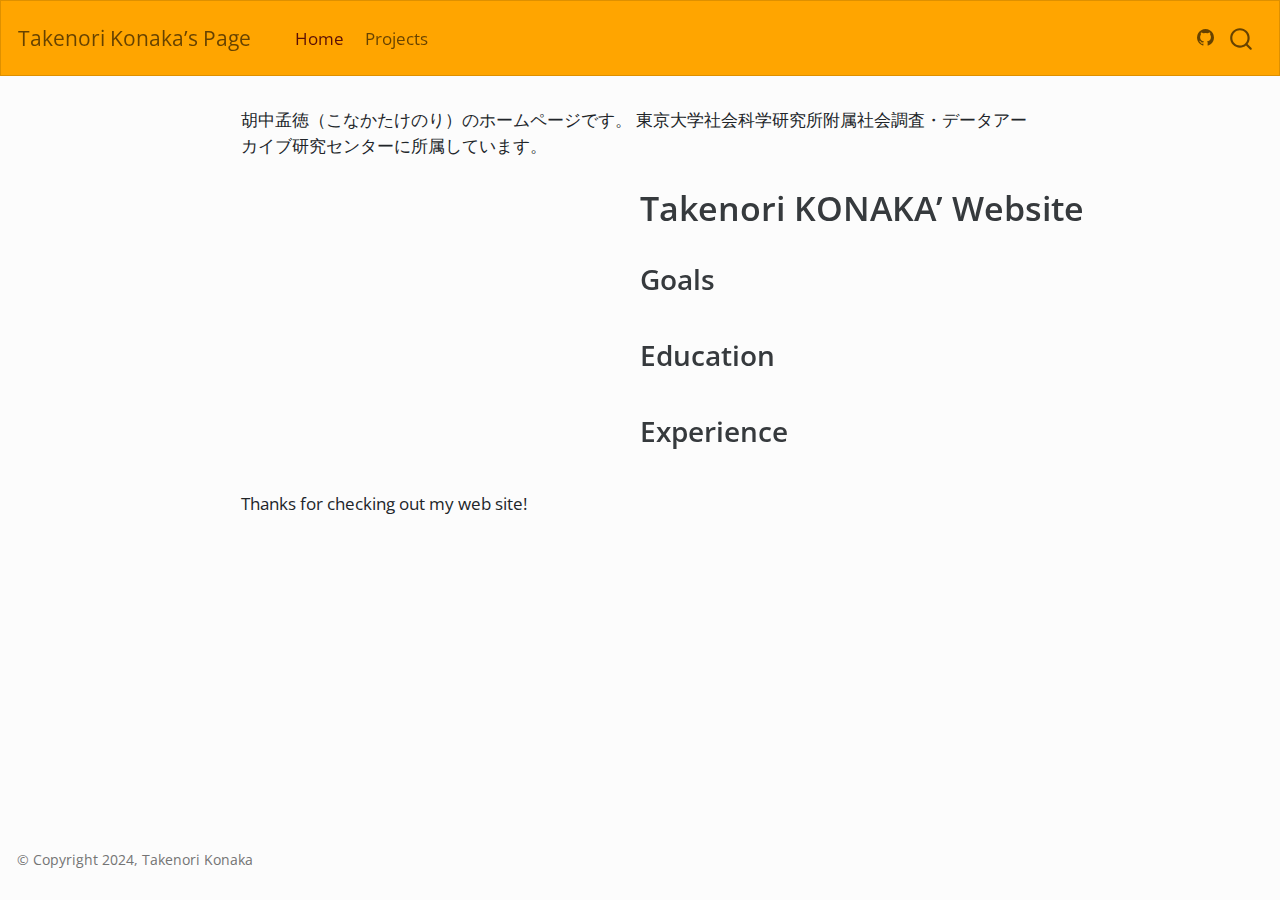
<file: docs/index.html>
<!DOCTYPE html>
<html xmlns="http://www.w3.org/1999/xhtml" lang="en" xml:lang="en"><head>

<meta charset="utf-8">
<meta name="generator" content="quarto-1.3.361">

<meta name="viewport" content="width=device-width, initial-scale=1.0, user-scalable=yes">


<title>Takenori Konaka’s Page - Takenori KONAKA’ Website</title>
<style>
code{white-space: pre-wrap;}
span.smallcaps{font-variant: small-caps;}
div.columns{display: flex; gap: min(4vw, 1.5em);}
div.column{flex: auto; overflow-x: auto;}
div.hanging-indent{margin-left: 1.5em; text-indent: -1.5em;}
ul.task-list{list-style: none;}
ul.task-list li input[type="checkbox"] {
  width: 0.8em;
  margin: 0 0.8em 0.2em -1em; /* quarto-specific, see https://github.com/quarto-dev/quarto-cli/issues/4556 */ 
  vertical-align: middle;
}
</style>


<script src="site_libs/quarto-nav/quarto-nav.js"></script>
<script src="site_libs/quarto-nav/headroom.min.js"></script>
<script src="site_libs/clipboard/clipboard.min.js"></script>
<script src="site_libs/quarto-search/autocomplete.umd.js"></script>
<script src="site_libs/quarto-search/fuse.min.js"></script>
<script src="site_libs/quarto-search/quarto-search.js"></script>
<meta name="quarto:offset" content="./">
<script src="site_libs/quarto-html/quarto.js"></script>
<script src="site_libs/quarto-html/popper.min.js"></script>
<script src="site_libs/quarto-html/tippy.umd.min.js"></script>
<link href="site_libs/quarto-html/tippy.css" rel="stylesheet">
<link href="site_libs/quarto-html/quarto-syntax-highlighting.css" rel="stylesheet" id="quarto-text-highlighting-styles">
<script src="site_libs/bootstrap/bootstrap.min.js"></script>
<link href="site_libs/bootstrap/bootstrap-icons.css" rel="stylesheet">
<link href="site_libs/bootstrap/bootstrap.min.css" rel="stylesheet" id="quarto-bootstrap" data-mode="light">
<script id="quarto-search-options" type="application/json">{
  "location": "navbar",
  "copy-button": false,
  "collapse-after": 3,
  "panel-placement": "end",
  "type": "overlay",
  "limit": 20,
  "language": {
    "search-no-results-text": "No results",
    "search-matching-documents-text": "matching documents",
    "search-copy-link-title": "Copy link to search",
    "search-hide-matches-text": "Hide additional matches",
    "search-more-match-text": "more match in this document",
    "search-more-matches-text": "more matches in this document",
    "search-clear-button-title": "Clear",
    "search-detached-cancel-button-title": "Cancel",
    "search-submit-button-title": "Submit",
    "search-label": "Search"
  }
}</script>


</head>

<body class="nav-fixed fullcontent">

<div id="quarto-search-results"></div>
  <header id="quarto-header" class="headroom fixed-top">
    <nav class="navbar navbar-expand-lg navbar-dark ">
      <div class="navbar-container container-fluid">
      <div class="navbar-brand-container">
    <a class="navbar-brand" href="./index.html">
    <span class="navbar-title">Takenori Konaka’s Page</span>
    </a>
  </div>
            <div id="quarto-search" class="" title="Search"></div>
          <button class="navbar-toggler" type="button" data-bs-toggle="collapse" data-bs-target="#navbarCollapse" aria-controls="navbarCollapse" aria-expanded="false" aria-label="Toggle navigation" onclick="if (window.quartoToggleHeadroom) { window.quartoToggleHeadroom(); }">
  <span class="navbar-toggler-icon"></span>
</button>
          <div class="collapse navbar-collapse" id="navbarCollapse">
            <ul class="navbar-nav navbar-nav-scroll me-auto">
  <li class="nav-item">
    <a class="nav-link active" href="./index.html" rel="" target="" aria-current="page">
 <span class="menu-text">Home</span></a>
  </li>  
  <li class="nav-item">
    <a class="nav-link" href="./projects.html" rel="" target="">
 <span class="menu-text">Projects</span></a>
  </li>  
</ul>
            <div class="quarto-navbar-tools ms-auto">
    <a href="https://github.com/TakenoriKonaka" title="" class="quarto-navigation-tool px-1" aria-label=""><i class="bi bi-github"></i></a>
</div>
          </div> <!-- /navcollapse -->
      </div> <!-- /container-fluid -->
    </nav>
</header>
<!-- content -->
<div id="quarto-content" class="quarto-container page-columns page-rows-contents page-layout-article page-navbar">
<!-- sidebar -->
<!-- margin-sidebar -->
    
<!-- main -->
<main class="content page-columns page-full" id="quarto-document-content">



<p>胡中孟徳（こなかたけのり）のホームページです。 東京大学社会科学研究所附属社会調査・データアーカイブ研究センターに所属しています。</p>
<div class="quarto-about-broadside column-page">
  <div class="about-main">
    <div class="about-entity" style="background-image: url('')"></div>
    <div class="about-contents"><header id="title-block-header" class="quarto-title-block default">
<div class="quarto-title">
<h1 class="title">Takenori KONAKA’ Website</h1>
</div>
<div class="quarto-title-meta">
  </div>
</header><div id="me">
<section id="goals" class="level2">
<h2 data-anchor-id="goals">Goals</h2>
</section>
<section id="education" class="level2">
<h2 data-anchor-id="education">Education</h2>
</section>
<section id="experience" class="level2">
<h2 data-anchor-id="experience">Experience</h2>
</section>
</div></div>
  </div>
</div>

<p>Thanks for checking out my web site!</p>




</main> <!-- /main -->
<script id="quarto-html-after-body" type="application/javascript">
window.document.addEventListener("DOMContentLoaded", function (event) {
  const toggleBodyColorMode = (bsSheetEl) => {
    const mode = bsSheetEl.getAttribute("data-mode");
    const bodyEl = window.document.querySelector("body");
    if (mode === "dark") {
      bodyEl.classList.add("quarto-dark");
      bodyEl.classList.remove("quarto-light");
    } else {
      bodyEl.classList.add("quarto-light");
      bodyEl.classList.remove("quarto-dark");
    }
  }
  const toggleBodyColorPrimary = () => {
    const bsSheetEl = window.document.querySelector("link#quarto-bootstrap");
    if (bsSheetEl) {
      toggleBodyColorMode(bsSheetEl);
    }
  }
  toggleBodyColorPrimary();  
  const isCodeAnnotation = (el) => {
    for (const clz of el.classList) {
      if (clz.startsWith('code-annotation-')) {                     
        return true;
      }
    }
    return false;
  }
  const clipboard = new window.ClipboardJS('.code-copy-button', {
    text: function(trigger) {
      const codeEl = trigger.previousElementSibling.cloneNode(true);
      for (const childEl of codeEl.children) {
        if (isCodeAnnotation(childEl)) {
          childEl.remove();
        }
      }
      return codeEl.innerText;
    }
  });
  clipboard.on('success', function(e) {
    // button target
    const button = e.trigger;
    // don't keep focus
    button.blur();
    // flash "checked"
    button.classList.add('code-copy-button-checked');
    var currentTitle = button.getAttribute("title");
    button.setAttribute("title", "Copied!");
    let tooltip;
    if (window.bootstrap) {
      button.setAttribute("data-bs-toggle", "tooltip");
      button.setAttribute("data-bs-placement", "left");
      button.setAttribute("data-bs-title", "Copied!");
      tooltip = new bootstrap.Tooltip(button, 
        { trigger: "manual", 
          customClass: "code-copy-button-tooltip",
          offset: [0, -8]});
      tooltip.show();    
    }
    setTimeout(function() {
      if (tooltip) {
        tooltip.hide();
        button.removeAttribute("data-bs-title");
        button.removeAttribute("data-bs-toggle");
        button.removeAttribute("data-bs-placement");
      }
      button.setAttribute("title", currentTitle);
      button.classList.remove('code-copy-button-checked');
    }, 1000);
    // clear code selection
    e.clearSelection();
  });
  function tippyHover(el, contentFn) {
    const config = {
      allowHTML: true,
      content: contentFn,
      maxWidth: 500,
      delay: 100,
      arrow: false,
      appendTo: function(el) {
          return el.parentElement;
      },
      interactive: true,
      interactiveBorder: 10,
      theme: 'quarto',
      placement: 'bottom-start'
    };
    window.tippy(el, config); 
  }
  const noterefs = window.document.querySelectorAll('a[role="doc-noteref"]');
  for (var i=0; i<noterefs.length; i++) {
    const ref = noterefs[i];
    tippyHover(ref, function() {
      // use id or data attribute instead here
      let href = ref.getAttribute('data-footnote-href') || ref.getAttribute('href');
      try { href = new URL(href).hash; } catch {}
      const id = href.replace(/^#\/?/, "");
      const note = window.document.getElementById(id);
      return note.innerHTML;
    });
  }
      let selectedAnnoteEl;
      const selectorForAnnotation = ( cell, annotation) => {
        let cellAttr = 'data-code-cell="' + cell + '"';
        let lineAttr = 'data-code-annotation="' +  annotation + '"';
        const selector = 'span[' + cellAttr + '][' + lineAttr + ']';
        return selector;
      }
      const selectCodeLines = (annoteEl) => {
        const doc = window.document;
        const targetCell = annoteEl.getAttribute("data-target-cell");
        const targetAnnotation = annoteEl.getAttribute("data-target-annotation");
        const annoteSpan = window.document.querySelector(selectorForAnnotation(targetCell, targetAnnotation));
        const lines = annoteSpan.getAttribute("data-code-lines").split(",");
        const lineIds = lines.map((line) => {
          return targetCell + "-" + line;
        })
        let top = null;
        let height = null;
        let parent = null;
        if (lineIds.length > 0) {
            //compute the position of the single el (top and bottom and make a div)
            const el = window.document.getElementById(lineIds[0]);
            top = el.offsetTop;
            height = el.offsetHeight;
            parent = el.parentElement.parentElement;
          if (lineIds.length > 1) {
            const lastEl = window.document.getElementById(lineIds[lineIds.length - 1]);
            const bottom = lastEl.offsetTop + lastEl.offsetHeight;
            height = bottom - top;
          }
          if (top !== null && height !== null && parent !== null) {
            // cook up a div (if necessary) and position it 
            let div = window.document.getElementById("code-annotation-line-highlight");
            if (div === null) {
              div = window.document.createElement("div");
              div.setAttribute("id", "code-annotation-line-highlight");
              div.style.position = 'absolute';
              parent.appendChild(div);
            }
            div.style.top = top - 2 + "px";
            div.style.height = height + 4 + "px";
            let gutterDiv = window.document.getElementById("code-annotation-line-highlight-gutter");
            if (gutterDiv === null) {
              gutterDiv = window.document.createElement("div");
              gutterDiv.setAttribute("id", "code-annotation-line-highlight-gutter");
              gutterDiv.style.position = 'absolute';
              const codeCell = window.document.getElementById(targetCell);
              const gutter = codeCell.querySelector('.code-annotation-gutter');
              gutter.appendChild(gutterDiv);
            }
            gutterDiv.style.top = top - 2 + "px";
            gutterDiv.style.height = height + 4 + "px";
          }
          selectedAnnoteEl = annoteEl;
        }
      };
      const unselectCodeLines = () => {
        const elementsIds = ["code-annotation-line-highlight", "code-annotation-line-highlight-gutter"];
        elementsIds.forEach((elId) => {
          const div = window.document.getElementById(elId);
          if (div) {
            div.remove();
          }
        });
        selectedAnnoteEl = undefined;
      };
      // Attach click handler to the DT
      const annoteDls = window.document.querySelectorAll('dt[data-target-cell]');
      for (const annoteDlNode of annoteDls) {
        annoteDlNode.addEventListener('click', (event) => {
          const clickedEl = event.target;
          if (clickedEl !== selectedAnnoteEl) {
            unselectCodeLines();
            const activeEl = window.document.querySelector('dt[data-target-cell].code-annotation-active');
            if (activeEl) {
              activeEl.classList.remove('code-annotation-active');
            }
            selectCodeLines(clickedEl);
            clickedEl.classList.add('code-annotation-active');
          } else {
            // Unselect the line
            unselectCodeLines();
            clickedEl.classList.remove('code-annotation-active');
          }
        });
      }
  const findCites = (el) => {
    const parentEl = el.parentElement;
    if (parentEl) {
      const cites = parentEl.dataset.cites;
      if (cites) {
        return {
          el,
          cites: cites.split(' ')
        };
      } else {
        return findCites(el.parentElement)
      }
    } else {
      return undefined;
    }
  };
  var bibliorefs = window.document.querySelectorAll('a[role="doc-biblioref"]');
  for (var i=0; i<bibliorefs.length; i++) {
    const ref = bibliorefs[i];
    const citeInfo = findCites(ref);
    if (citeInfo) {
      tippyHover(citeInfo.el, function() {
        var popup = window.document.createElement('div');
        citeInfo.cites.forEach(function(cite) {
          var citeDiv = window.document.createElement('div');
          citeDiv.classList.add('hanging-indent');
          citeDiv.classList.add('csl-entry');
          var biblioDiv = window.document.getElementById('ref-' + cite);
          if (biblioDiv) {
            citeDiv.innerHTML = biblioDiv.innerHTML;
          }
          popup.appendChild(citeDiv);
        });
        return popup.innerHTML;
      });
    }
  }
});
</script>
</div> <!-- /content -->
<footer class="footer">
  <div class="nav-footer">
    <div class="nav-footer-left">© Copyright 2024, Takenori Konaka</div>   
    <div class="nav-footer-center">
      &nbsp;
    </div>
    <div class="nav-footer-right">
      &nbsp;
    </div>
  </div>
</footer>



</body></html>
</file>
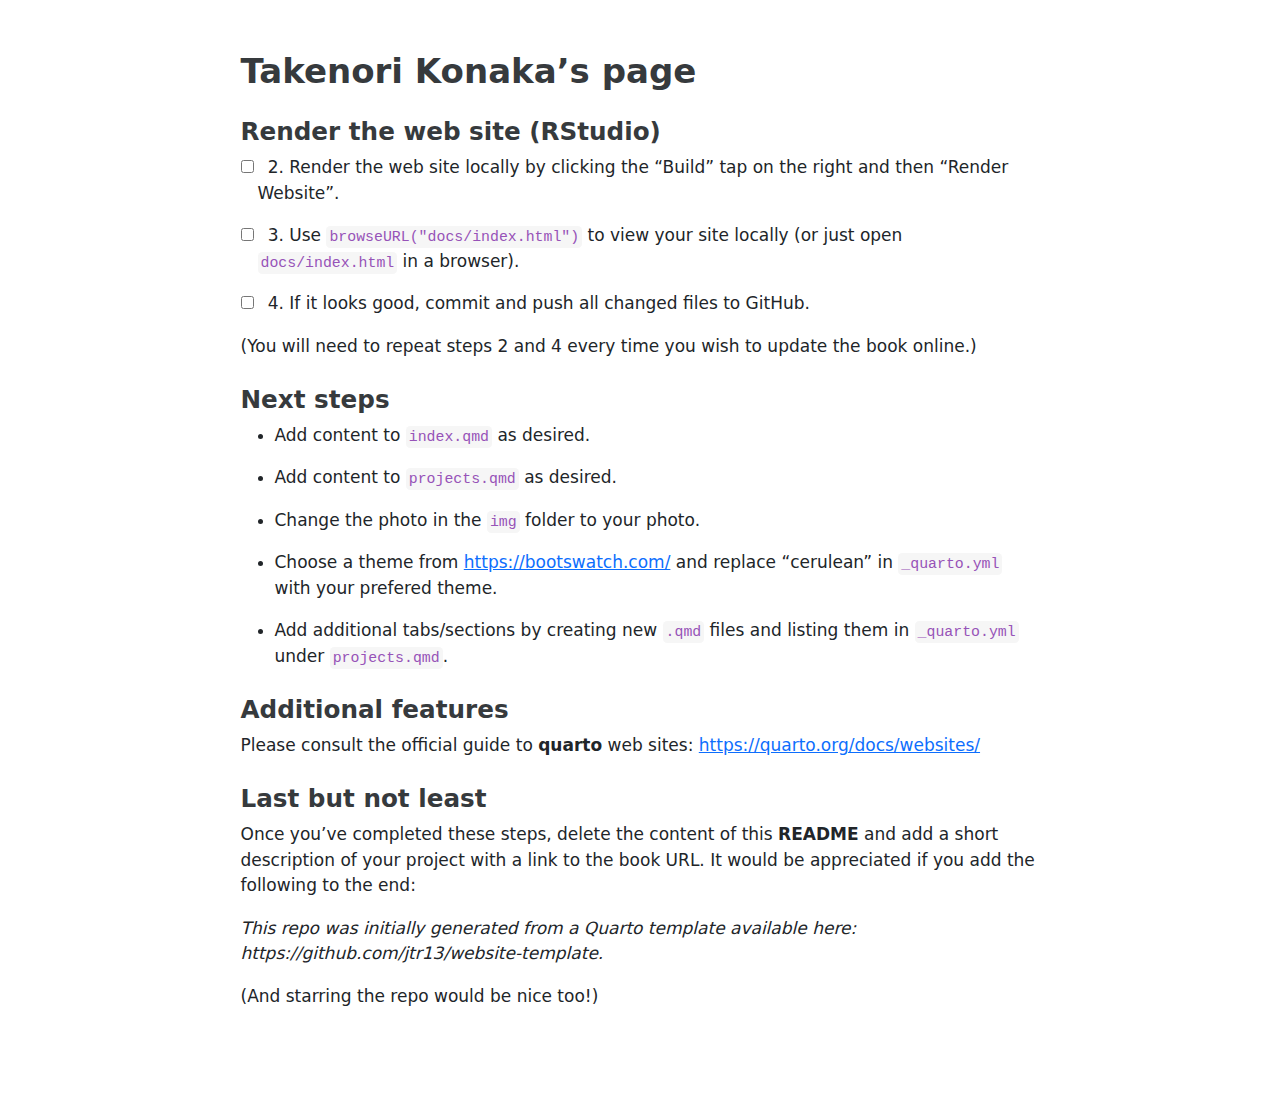
<file: README.html>
<!DOCTYPE html>
<html xmlns="http://www.w3.org/1999/xhtml" lang="en" xml:lang="en"><head>

<meta charset="utf-8">
<meta name="generator" content="quarto-1.3.361">

<meta name="viewport" content="width=device-width, initial-scale=1.0, user-scalable=yes">


<title>readme</title>
<style>
code{white-space: pre-wrap;}
span.smallcaps{font-variant: small-caps;}
div.columns{display: flex; gap: min(4vw, 1.5em);}
div.column{flex: auto; overflow-x: auto;}
div.hanging-indent{margin-left: 1.5em; text-indent: -1.5em;}
ul.task-list{list-style: none;}
ul.task-list li input[type="checkbox"] {
  width: 0.8em;
  margin: 0 0.8em 0.2em -1em; /* quarto-specific, see https://github.com/quarto-dev/quarto-cli/issues/4556 */ 
  vertical-align: middle;
}
</style>


<script src="README_files/libs/clipboard/clipboard.min.js"></script>
<script src="README_files/libs/quarto-html/quarto.js"></script>
<script src="README_files/libs/quarto-html/popper.min.js"></script>
<script src="README_files/libs/quarto-html/tippy.umd.min.js"></script>
<script src="README_files/libs/quarto-html/anchor.min.js"></script>
<link href="README_files/libs/quarto-html/tippy.css" rel="stylesheet">
<link href="README_files/libs/quarto-html/quarto-syntax-highlighting.css" rel="stylesheet" id="quarto-text-highlighting-styles">
<script src="README_files/libs/bootstrap/bootstrap.min.js"></script>
<link href="README_files/libs/bootstrap/bootstrap-icons.css" rel="stylesheet">
<link href="README_files/libs/bootstrap/bootstrap.min.css" rel="stylesheet" id="quarto-bootstrap" data-mode="light">


</head>

<body class="fullcontent">

<div id="quarto-content" class="page-columns page-rows-contents page-layout-article">

<main class="content" id="quarto-document-content">



<section id="takenori-konakas-page" class="level1">
<h1>Takenori Konaka’s page</h1>
<section id="render-the-web-site-rstudio" class="level3">
<h3 class="anchored" data-anchor-id="render-the-web-site-rstudio">Render the web site (RStudio)</h3>
<ul class="task-list">
<li><p><input type="checkbox">2. Render the web site locally by clicking the “Build” tap on the right and then “Render Website”.</p></li>
<li><p><input type="checkbox">3. Use <code>browseURL("docs/index.html")</code> to view your site locally (or just open <code>docs/index.html</code> in a browser).</p></li>
<li><p><input type="checkbox">4. If it looks good, commit and push all changed files to GitHub.</p></li>
</ul>
<p>(You will need to repeat steps 2 and 4 every time you wish to update the book online.)</p>
</section>
<section id="next-steps" class="level3">
<h3 class="anchored" data-anchor-id="next-steps">Next steps</h3>
<ul>
<li><p>Add content to <code>index.qmd</code> as desired.</p></li>
<li><p>Add content to <code>projects.qmd</code> as desired.</p></li>
<li><p>Change the photo in the <code>img</code> folder to your photo.</p></li>
<li><p>Choose a theme from <a href="https://bootswatch.com/">https://bootswatch.com/</a> and replace “cerulean” in <code>_quarto.yml</code> with your prefered theme.</p></li>
<li><p>Add additional tabs/sections by creating new <code>.qmd</code> files and listing them in <code>_quarto.yml</code> under <code>projects.qmd</code>.</p></li>
</ul>
</section>
<section id="additional-features" class="level3">
<h3 class="anchored" data-anchor-id="additional-features">Additional features</h3>
<p>Please consult the official guide to <strong>quarto</strong> web sites: <a href="https://quarto.org/docs/websites/">https://quarto.org/docs/websites/</a></p>
</section>
<section id="last-but-not-least" class="level3">
<h3 class="anchored" data-anchor-id="last-but-not-least">Last but not least</h3>
<p>Once you’ve completed these steps, delete the content of this <strong>README</strong> and add a short description of your project with a link to the book URL. It would be appreciated if you add the following to the end:</p>
<p><em>This repo was initially generated from a Quarto template available here: https://github.com/jtr13/website-template.</em></p>
<p>(And starring the repo would be nice too!)</p>
</section>
</section>

</main>
<!-- /main column -->
<script id="quarto-html-after-body" type="application/javascript">
window.document.addEventListener("DOMContentLoaded", function (event) {
  const toggleBodyColorMode = (bsSheetEl) => {
    const mode = bsSheetEl.getAttribute("data-mode");
    const bodyEl = window.document.querySelector("body");
    if (mode === "dark") {
      bodyEl.classList.add("quarto-dark");
      bodyEl.classList.remove("quarto-light");
    } else {
      bodyEl.classList.add("quarto-light");
      bodyEl.classList.remove("quarto-dark");
    }
  }
  const toggleBodyColorPrimary = () => {
    const bsSheetEl = window.document.querySelector("link#quarto-bootstrap");
    if (bsSheetEl) {
      toggleBodyColorMode(bsSheetEl);
    }
  }
  toggleBodyColorPrimary();  
  const icon = "";
  const anchorJS = new window.AnchorJS();
  anchorJS.options = {
    placement: 'right',
    icon: icon
  };
  anchorJS.add('.anchored');
  const isCodeAnnotation = (el) => {
    for (const clz of el.classList) {
      if (clz.startsWith('code-annotation-')) {                     
        return true;
      }
    }
    return false;
  }
  const clipboard = new window.ClipboardJS('.code-copy-button', {
    text: function(trigger) {
      const codeEl = trigger.previousElementSibling.cloneNode(true);
      for (const childEl of codeEl.children) {
        if (isCodeAnnotation(childEl)) {
          childEl.remove();
        }
      }
      return codeEl.innerText;
    }
  });
  clipboard.on('success', function(e) {
    // button target
    const button = e.trigger;
    // don't keep focus
    button.blur();
    // flash "checked"
    button.classList.add('code-copy-button-checked');
    var currentTitle = button.getAttribute("title");
    button.setAttribute("title", "Copied!");
    let tooltip;
    if (window.bootstrap) {
      button.setAttribute("data-bs-toggle", "tooltip");
      button.setAttribute("data-bs-placement", "left");
      button.setAttribute("data-bs-title", "Copied!");
      tooltip = new bootstrap.Tooltip(button, 
        { trigger: "manual", 
          customClass: "code-copy-button-tooltip",
          offset: [0, -8]});
      tooltip.show();    
    }
    setTimeout(function() {
      if (tooltip) {
        tooltip.hide();
        button.removeAttribute("data-bs-title");
        button.removeAttribute("data-bs-toggle");
        button.removeAttribute("data-bs-placement");
      }
      button.setAttribute("title", currentTitle);
      button.classList.remove('code-copy-button-checked');
    }, 1000);
    // clear code selection
    e.clearSelection();
  });
  function tippyHover(el, contentFn) {
    const config = {
      allowHTML: true,
      content: contentFn,
      maxWidth: 500,
      delay: 100,
      arrow: false,
      appendTo: function(el) {
          return el.parentElement;
      },
      interactive: true,
      interactiveBorder: 10,
      theme: 'quarto',
      placement: 'bottom-start'
    };
    window.tippy(el, config); 
  }
  const noterefs = window.document.querySelectorAll('a[role="doc-noteref"]');
  for (var i=0; i<noterefs.length; i++) {
    const ref = noterefs[i];
    tippyHover(ref, function() {
      // use id or data attribute instead here
      let href = ref.getAttribute('data-footnote-href') || ref.getAttribute('href');
      try { href = new URL(href).hash; } catch {}
      const id = href.replace(/^#\/?/, "");
      const note = window.document.getElementById(id);
      return note.innerHTML;
    });
  }
      let selectedAnnoteEl;
      const selectorForAnnotation = ( cell, annotation) => {
        let cellAttr = 'data-code-cell="' + cell + '"';
        let lineAttr = 'data-code-annotation="' +  annotation + '"';
        const selector = 'span[' + cellAttr + '][' + lineAttr + ']';
        return selector;
      }
      const selectCodeLines = (annoteEl) => {
        const doc = window.document;
        const targetCell = annoteEl.getAttribute("data-target-cell");
        const targetAnnotation = annoteEl.getAttribute("data-target-annotation");
        const annoteSpan = window.document.querySelector(selectorForAnnotation(targetCell, targetAnnotation));
        const lines = annoteSpan.getAttribute("data-code-lines").split(",");
        const lineIds = lines.map((line) => {
          return targetCell + "-" + line;
        })
        let top = null;
        let height = null;
        let parent = null;
        if (lineIds.length > 0) {
            //compute the position of the single el (top and bottom and make a div)
            const el = window.document.getElementById(lineIds[0]);
            top = el.offsetTop;
            height = el.offsetHeight;
            parent = el.parentElement.parentElement;
          if (lineIds.length > 1) {
            const lastEl = window.document.getElementById(lineIds[lineIds.length - 1]);
            const bottom = lastEl.offsetTop + lastEl.offsetHeight;
            height = bottom - top;
          }
          if (top !== null && height !== null && parent !== null) {
            // cook up a div (if necessary) and position it 
            let div = window.document.getElementById("code-annotation-line-highlight");
            if (div === null) {
              div = window.document.createElement("div");
              div.setAttribute("id", "code-annotation-line-highlight");
              div.style.position = 'absolute';
              parent.appendChild(div);
            }
            div.style.top = top - 2 + "px";
            div.style.height = height + 4 + "px";
            let gutterDiv = window.document.getElementById("code-annotation-line-highlight-gutter");
            if (gutterDiv === null) {
              gutterDiv = window.document.createElement("div");
              gutterDiv.setAttribute("id", "code-annotation-line-highlight-gutter");
              gutterDiv.style.position = 'absolute';
              const codeCell = window.document.getElementById(targetCell);
              const gutter = codeCell.querySelector('.code-annotation-gutter');
              gutter.appendChild(gutterDiv);
            }
            gutterDiv.style.top = top - 2 + "px";
            gutterDiv.style.height = height + 4 + "px";
          }
          selectedAnnoteEl = annoteEl;
        }
      };
      const unselectCodeLines = () => {
        const elementsIds = ["code-annotation-line-highlight", "code-annotation-line-highlight-gutter"];
        elementsIds.forEach((elId) => {
          const div = window.document.getElementById(elId);
          if (div) {
            div.remove();
          }
        });
        selectedAnnoteEl = undefined;
      };
      // Attach click handler to the DT
      const annoteDls = window.document.querySelectorAll('dt[data-target-cell]');
      for (const annoteDlNode of annoteDls) {
        annoteDlNode.addEventListener('click', (event) => {
          const clickedEl = event.target;
          if (clickedEl !== selectedAnnoteEl) {
            unselectCodeLines();
            const activeEl = window.document.querySelector('dt[data-target-cell].code-annotation-active');
            if (activeEl) {
              activeEl.classList.remove('code-annotation-active');
            }
            selectCodeLines(clickedEl);
            clickedEl.classList.add('code-annotation-active');
          } else {
            // Unselect the line
            unselectCodeLines();
            clickedEl.classList.remove('code-annotation-active');
          }
        });
      }
  const findCites = (el) => {
    const parentEl = el.parentElement;
    if (parentEl) {
      const cites = parentEl.dataset.cites;
      if (cites) {
        return {
          el,
          cites: cites.split(' ')
        };
      } else {
        return findCites(el.parentElement)
      }
    } else {
      return undefined;
    }
  };
  var bibliorefs = window.document.querySelectorAll('a[role="doc-biblioref"]');
  for (var i=0; i<bibliorefs.length; i++) {
    const ref = bibliorefs[i];
    const citeInfo = findCites(ref);
    if (citeInfo) {
      tippyHover(citeInfo.el, function() {
        var popup = window.document.createElement('div');
        citeInfo.cites.forEach(function(cite) {
          var citeDiv = window.document.createElement('div');
          citeDiv.classList.add('hanging-indent');
          citeDiv.classList.add('csl-entry');
          var biblioDiv = window.document.getElementById('ref-' + cite);
          if (biblioDiv) {
            citeDiv.innerHTML = biblioDiv.innerHTML;
          }
          popup.appendChild(citeDiv);
        });
        return popup.innerHTML;
      });
    }
  }
});
</script>
</div> <!-- /content -->



</body></html>
</file>
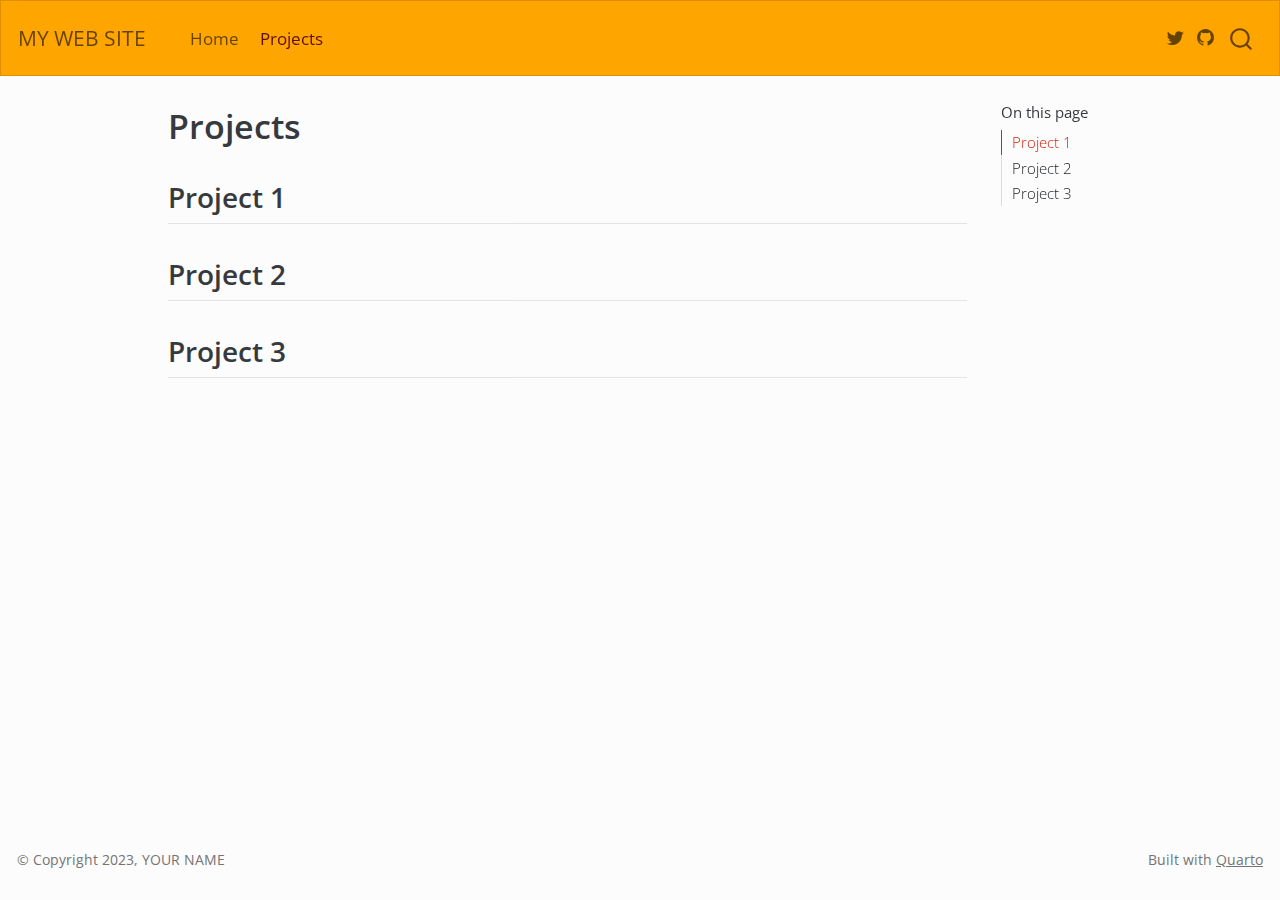
<file: docs/projects.html>
<!DOCTYPE html>
<html xmlns="http://www.w3.org/1999/xhtml" lang="en" xml:lang="en"><head>

<meta charset="utf-8">
<meta name="generator" content="quarto-1.3.361">

<meta name="viewport" content="width=device-width, initial-scale=1.0, user-scalable=yes">


<title>MY WEB SITE - Projects</title>
<style>
code{white-space: pre-wrap;}
span.smallcaps{font-variant: small-caps;}
div.columns{display: flex; gap: min(4vw, 1.5em);}
div.column{flex: auto; overflow-x: auto;}
div.hanging-indent{margin-left: 1.5em; text-indent: -1.5em;}
ul.task-list{list-style: none;}
ul.task-list li input[type="checkbox"] {
  width: 0.8em;
  margin: 0 0.8em 0.2em -1em; /* quarto-specific, see https://github.com/quarto-dev/quarto-cli/issues/4556 */ 
  vertical-align: middle;
}
</style>


<script src="site_libs/quarto-nav/quarto-nav.js"></script>
<script src="site_libs/quarto-nav/headroom.min.js"></script>
<script src="site_libs/clipboard/clipboard.min.js"></script>
<script src="site_libs/quarto-search/autocomplete.umd.js"></script>
<script src="site_libs/quarto-search/fuse.min.js"></script>
<script src="site_libs/quarto-search/quarto-search.js"></script>
<meta name="quarto:offset" content="./">
<script src="site_libs/quarto-html/quarto.js"></script>
<script src="site_libs/quarto-html/popper.min.js"></script>
<script src="site_libs/quarto-html/tippy.umd.min.js"></script>
<script src="site_libs/quarto-html/anchor.min.js"></script>
<link href="site_libs/quarto-html/tippy.css" rel="stylesheet">
<link href="site_libs/quarto-html/quarto-syntax-highlighting.css" rel="stylesheet" id="quarto-text-highlighting-styles">
<script src="site_libs/bootstrap/bootstrap.min.js"></script>
<link href="site_libs/bootstrap/bootstrap-icons.css" rel="stylesheet">
<link href="site_libs/bootstrap/bootstrap.min.css" rel="stylesheet" id="quarto-bootstrap" data-mode="light">
<script id="quarto-search-options" type="application/json">{
  "location": "navbar",
  "copy-button": false,
  "collapse-after": 3,
  "panel-placement": "end",
  "type": "overlay",
  "limit": 20,
  "language": {
    "search-no-results-text": "No results",
    "search-matching-documents-text": "matching documents",
    "search-copy-link-title": "Copy link to search",
    "search-hide-matches-text": "Hide additional matches",
    "search-more-match-text": "more match in this document",
    "search-more-matches-text": "more matches in this document",
    "search-clear-button-title": "Clear",
    "search-detached-cancel-button-title": "Cancel",
    "search-submit-button-title": "Submit",
    "search-label": "Search"
  }
}</script>


</head>

<body class="nav-fixed">

<div id="quarto-search-results"></div>
  <header id="quarto-header" class="headroom fixed-top">
    <nav class="navbar navbar-expand-lg navbar-dark ">
      <div class="navbar-container container-fluid">
      <div class="navbar-brand-container">
    <a class="navbar-brand" href="./index.html">
    <span class="navbar-title">MY WEB SITE</span>
    </a>
  </div>
            <div id="quarto-search" class="" title="Search"></div>
          <button class="navbar-toggler" type="button" data-bs-toggle="collapse" data-bs-target="#navbarCollapse" aria-controls="navbarCollapse" aria-expanded="false" aria-label="Toggle navigation" onclick="if (window.quartoToggleHeadroom) { window.quartoToggleHeadroom(); }">
  <span class="navbar-toggler-icon"></span>
</button>
          <div class="collapse navbar-collapse" id="navbarCollapse">
            <ul class="navbar-nav navbar-nav-scroll me-auto">
  <li class="nav-item">
    <a class="nav-link" href="./index.html" rel="" target="">
 <span class="menu-text">Home</span></a>
  </li>  
  <li class="nav-item">
    <a class="nav-link active" href="./projects.html" rel="" target="" aria-current="page">
 <span class="menu-text">Projects</span></a>
  </li>  
</ul>
            <div class="quarto-navbar-tools ms-auto">
    <a href="https://twitter.com/" title="" class="quarto-navigation-tool px-1" aria-label=""><i class="bi bi-twitter"></i></a>
    <a href="https://github.com/YOURUSERNAME/YOURREPO" title="" class="quarto-navigation-tool px-1" aria-label=""><i class="bi bi-github"></i></a>
</div>
          </div> <!-- /navcollapse -->
      </div> <!-- /container-fluid -->
    </nav>
</header>
<!-- content -->
<div id="quarto-content" class="quarto-container page-columns page-rows-contents page-layout-article page-navbar">
<!-- sidebar -->
<!-- margin-sidebar -->
    <div id="quarto-margin-sidebar" class="sidebar margin-sidebar">
        <nav id="TOC" role="doc-toc" class="toc-active">
    <h2 id="toc-title">On this page</h2>
   
  <ul>
  <li><a href="#project-1" id="toc-project-1" class="nav-link active" data-scroll-target="#project-1">Project 1</a></li>
  <li><a href="#project-2" id="toc-project-2" class="nav-link" data-scroll-target="#project-2">Project 2</a></li>
  <li><a href="#project-3" id="toc-project-3" class="nav-link" data-scroll-target="#project-3">Project 3</a></li>
  </ul>
</nav>
    </div>
<!-- main -->
<main class="content" id="quarto-document-content">

<header id="title-block-header" class="quarto-title-block default">
<div class="quarto-title">
<h1 class="title">Projects</h1>
</div>



<div class="quarto-title-meta">

    
  
    
  </div>
  

</header>

<section id="project-1" class="level2">
<h2 class="anchored" data-anchor-id="project-1">Project 1</h2>
</section>
<section id="project-2" class="level2">
<h2 class="anchored" data-anchor-id="project-2">Project 2</h2>
</section>
<section id="project-3" class="level2">
<h2 class="anchored" data-anchor-id="project-3">Project 3</h2>


</section>

</main> <!-- /main -->
<script id="quarto-html-after-body" type="application/javascript">
window.document.addEventListener("DOMContentLoaded", function (event) {
  const toggleBodyColorMode = (bsSheetEl) => {
    const mode = bsSheetEl.getAttribute("data-mode");
    const bodyEl = window.document.querySelector("body");
    if (mode === "dark") {
      bodyEl.classList.add("quarto-dark");
      bodyEl.classList.remove("quarto-light");
    } else {
      bodyEl.classList.add("quarto-light");
      bodyEl.classList.remove("quarto-dark");
    }
  }
  const toggleBodyColorPrimary = () => {
    const bsSheetEl = window.document.querySelector("link#quarto-bootstrap");
    if (bsSheetEl) {
      toggleBodyColorMode(bsSheetEl);
    }
  }
  toggleBodyColorPrimary();  
  const icon = "";
  const anchorJS = new window.AnchorJS();
  anchorJS.options = {
    placement: 'right',
    icon: icon
  };
  anchorJS.add('.anchored');
  const isCodeAnnotation = (el) => {
    for (const clz of el.classList) {
      if (clz.startsWith('code-annotation-')) {                     
        return true;
      }
    }
    return false;
  }
  const clipboard = new window.ClipboardJS('.code-copy-button', {
    text: function(trigger) {
      const codeEl = trigger.previousElementSibling.cloneNode(true);
      for (const childEl of codeEl.children) {
        if (isCodeAnnotation(childEl)) {
          childEl.remove();
        }
      }
      return codeEl.innerText;
    }
  });
  clipboard.on('success', function(e) {
    // button target
    const button = e.trigger;
    // don't keep focus
    button.blur();
    // flash "checked"
    button.classList.add('code-copy-button-checked');
    var currentTitle = button.getAttribute("title");
    button.setAttribute("title", "Copied!");
    let tooltip;
    if (window.bootstrap) {
      button.setAttribute("data-bs-toggle", "tooltip");
      button.setAttribute("data-bs-placement", "left");
      button.setAttribute("data-bs-title", "Copied!");
      tooltip = new bootstrap.Tooltip(button, 
        { trigger: "manual", 
          customClass: "code-copy-button-tooltip",
          offset: [0, -8]});
      tooltip.show();    
    }
    setTimeout(function() {
      if (tooltip) {
        tooltip.hide();
        button.removeAttribute("data-bs-title");
        button.removeAttribute("data-bs-toggle");
        button.removeAttribute("data-bs-placement");
      }
      button.setAttribute("title", currentTitle);
      button.classList.remove('code-copy-button-checked');
    }, 1000);
    // clear code selection
    e.clearSelection();
  });
  function tippyHover(el, contentFn) {
    const config = {
      allowHTML: true,
      content: contentFn,
      maxWidth: 500,
      delay: 100,
      arrow: false,
      appendTo: function(el) {
          return el.parentElement;
      },
      interactive: true,
      interactiveBorder: 10,
      theme: 'quarto',
      placement: 'bottom-start'
    };
    window.tippy(el, config); 
  }
  const noterefs = window.document.querySelectorAll('a[role="doc-noteref"]');
  for (var i=0; i<noterefs.length; i++) {
    const ref = noterefs[i];
    tippyHover(ref, function() {
      // use id or data attribute instead here
      let href = ref.getAttribute('data-footnote-href') || ref.getAttribute('href');
      try { href = new URL(href).hash; } catch {}
      const id = href.replace(/^#\/?/, "");
      const note = window.document.getElementById(id);
      return note.innerHTML;
    });
  }
      let selectedAnnoteEl;
      const selectorForAnnotation = ( cell, annotation) => {
        let cellAttr = 'data-code-cell="' + cell + '"';
        let lineAttr = 'data-code-annotation="' +  annotation + '"';
        const selector = 'span[' + cellAttr + '][' + lineAttr + ']';
        return selector;
      }
      const selectCodeLines = (annoteEl) => {
        const doc = window.document;
        const targetCell = annoteEl.getAttribute("data-target-cell");
        const targetAnnotation = annoteEl.getAttribute("data-target-annotation");
        const annoteSpan = window.document.querySelector(selectorForAnnotation(targetCell, targetAnnotation));
        const lines = annoteSpan.getAttribute("data-code-lines").split(",");
        const lineIds = lines.map((line) => {
          return targetCell + "-" + line;
        })
        let top = null;
        let height = null;
        let parent = null;
        if (lineIds.length > 0) {
            //compute the position of the single el (top and bottom and make a div)
            const el = window.document.getElementById(lineIds[0]);
            top = el.offsetTop;
            height = el.offsetHeight;
            parent = el.parentElement.parentElement;
          if (lineIds.length > 1) {
            const lastEl = window.document.getElementById(lineIds[lineIds.length - 1]);
            const bottom = lastEl.offsetTop + lastEl.offsetHeight;
            height = bottom - top;
          }
          if (top !== null && height !== null && parent !== null) {
            // cook up a div (if necessary) and position it 
            let div = window.document.getElementById("code-annotation-line-highlight");
            if (div === null) {
              div = window.document.createElement("div");
              div.setAttribute("id", "code-annotation-line-highlight");
              div.style.position = 'absolute';
              parent.appendChild(div);
            }
            div.style.top = top - 2 + "px";
            div.style.height = height + 4 + "px";
            let gutterDiv = window.document.getElementById("code-annotation-line-highlight-gutter");
            if (gutterDiv === null) {
              gutterDiv = window.document.createElement("div");
              gutterDiv.setAttribute("id", "code-annotation-line-highlight-gutter");
              gutterDiv.style.position = 'absolute';
              const codeCell = window.document.getElementById(targetCell);
              const gutter = codeCell.querySelector('.code-annotation-gutter');
              gutter.appendChild(gutterDiv);
            }
            gutterDiv.style.top = top - 2 + "px";
            gutterDiv.style.height = height + 4 + "px";
          }
          selectedAnnoteEl = annoteEl;
        }
      };
      const unselectCodeLines = () => {
        const elementsIds = ["code-annotation-line-highlight", "code-annotation-line-highlight-gutter"];
        elementsIds.forEach((elId) => {
          const div = window.document.getElementById(elId);
          if (div) {
            div.remove();
          }
        });
        selectedAnnoteEl = undefined;
      };
      // Attach click handler to the DT
      const annoteDls = window.document.querySelectorAll('dt[data-target-cell]');
      for (const annoteDlNode of annoteDls) {
        annoteDlNode.addEventListener('click', (event) => {
          const clickedEl = event.target;
          if (clickedEl !== selectedAnnoteEl) {
            unselectCodeLines();
            const activeEl = window.document.querySelector('dt[data-target-cell].code-annotation-active');
            if (activeEl) {
              activeEl.classList.remove('code-annotation-active');
            }
            selectCodeLines(clickedEl);
            clickedEl.classList.add('code-annotation-active');
          } else {
            // Unselect the line
            unselectCodeLines();
            clickedEl.classList.remove('code-annotation-active');
          }
        });
      }
  const findCites = (el) => {
    const parentEl = el.parentElement;
    if (parentEl) {
      const cites = parentEl.dataset.cites;
      if (cites) {
        return {
          el,
          cites: cites.split(' ')
        };
      } else {
        return findCites(el.parentElement)
      }
    } else {
      return undefined;
    }
  };
  var bibliorefs = window.document.querySelectorAll('a[role="doc-biblioref"]');
  for (var i=0; i<bibliorefs.length; i++) {
    const ref = bibliorefs[i];
    const citeInfo = findCites(ref);
    if (citeInfo) {
      tippyHover(citeInfo.el, function() {
        var popup = window.document.createElement('div');
        citeInfo.cites.forEach(function(cite) {
          var citeDiv = window.document.createElement('div');
          citeDiv.classList.add('hanging-indent');
          citeDiv.classList.add('csl-entry');
          var biblioDiv = window.document.getElementById('ref-' + cite);
          if (biblioDiv) {
            citeDiv.innerHTML = biblioDiv.innerHTML;
          }
          popup.appendChild(citeDiv);
        });
        return popup.innerHTML;
      });
    }
  }
});
</script>
</div> <!-- /content -->
<footer class="footer">
  <div class="nav-footer">
    <div class="nav-footer-left">© Copyright 2023, YOUR NAME</div>   
    <div class="nav-footer-center">
      &nbsp;
    </div>
    <div class="nav-footer-right">Built with <a href="https://quarto.org/">Quarto</a></div>
  </div>
</footer>



</body></html>
</file>
<file: docs/site_libs/quarto-html/tippy.css>
.tippy-box[data-animation=fade][data-state=hidden]{opacity:0}[data-tippy-root]{max-width:calc(100vw - 10px)}.tippy-box{position:relative;background-color:#333;color:#fff;border-radius:4px;font-size:14px;line-height:1.4;white-space:normal;outline:0;transition-property:transform,visibility,opacity}.tippy-box[data-placement^=top]>.tippy-arrow{bottom:0}.tippy-box[data-placement^=top]>.tippy-arrow:before{bottom:-7px;left:0;border-width:8px 8px 0;border-top-color:initial;transform-origin:center top}.tippy-box[data-placement^=bottom]>.tippy-arrow{top:0}.tippy-box[data-placement^=bottom]>.tippy-arrow:before{top:-7px;left:0;border-width:0 8px 8px;border-bottom-color:initial;transform-origin:center bottom}.tippy-box[data-placement^=left]>.tippy-arrow{right:0}.tippy-box[data-placement^=left]>.tippy-arrow:before{border-width:8px 0 8px 8px;border-left-color:initial;right:-7px;transform-origin:center left}.tippy-box[data-placement^=right]>.tippy-arrow{left:0}.tippy-box[data-placement^=right]>.tippy-arrow:before{left:-7px;border-width:8px 8px 8px 0;border-right-color:initial;transform-origin:center right}.tippy-box[data-inertia][data-state=visible]{transition-timing-function:cubic-bezier(.54,1.5,.38,1.11)}.tippy-arrow{width:16px;height:16px;color:#333}.tippy-arrow:before{content:"";position:absolute;border-color:transparent;border-style:solid}.tippy-content{position:relative;padding:5px 9px;z-index:1}
</file>
<file: docs/site_libs/quarto-html/quarto-syntax-highlighting.css>
/* quarto syntax highlight colors */
:root {
  --quarto-hl-ot-color: #003B4F;
  --quarto-hl-at-color: #657422;
  --quarto-hl-ss-color: #20794D;
  --quarto-hl-an-color: #5E5E5E;
  --quarto-hl-fu-color: #4758AB;
  --quarto-hl-st-color: #20794D;
  --quarto-hl-cf-color: #003B4F;
  --quarto-hl-op-color: #5E5E5E;
  --quarto-hl-er-color: #AD0000;
  --quarto-hl-bn-color: #AD0000;
  --quarto-hl-al-color: #AD0000;
  --quarto-hl-va-color: #111111;
  --quarto-hl-bu-color: inherit;
  --quarto-hl-ex-color: inherit;
  --quarto-hl-pp-color: #AD0000;
  --quarto-hl-in-color: #5E5E5E;
  --quarto-hl-vs-color: #20794D;
  --quarto-hl-wa-color: #5E5E5E;
  --quarto-hl-do-color: #5E5E5E;
  --quarto-hl-im-color: #00769E;
  --quarto-hl-ch-color: #20794D;
  --quarto-hl-dt-color: #AD0000;
  --quarto-hl-fl-color: #AD0000;
  --quarto-hl-co-color: #5E5E5E;
  --quarto-hl-cv-color: #5E5E5E;
  --quarto-hl-cn-color: #8f5902;
  --quarto-hl-sc-color: #5E5E5E;
  --quarto-hl-dv-color: #AD0000;
  --quarto-hl-kw-color: #003B4F;
}

/* other quarto variables */
:root {
  --quarto-font-monospace: SFMono-Regular, Menlo, Monaco, Consolas, "Liberation Mono", "Courier New", monospace;
}

pre > code.sourceCode > span {
  color: #003B4F;
}

code span {
  color: #003B4F;
}

code.sourceCode > span {
  color: #003B4F;
}

div.sourceCode,
div.sourceCode pre.sourceCode {
  color: #003B4F;
}

code span.ot {
  color: #003B4F;
  font-style: inherit;
}

code span.at {
  color: #657422;
  font-style: inherit;
}

code span.ss {
  color: #20794D;
  font-style: inherit;
}

code span.an {
  color: #5E5E5E;
  font-style: inherit;
}

code span.fu {
  color: #4758AB;
  font-style: inherit;
}

code span.st {
  color: #20794D;
  font-style: inherit;
}

code span.cf {
  color: #003B4F;
  font-style: inherit;
}

code span.op {
  color: #5E5E5E;
  font-style: inherit;
}

code span.er {
  color: #AD0000;
  font-style: inherit;
}

code span.bn {
  color: #AD0000;
  font-style: inherit;
}

code span.al {
  color: #AD0000;
  font-style: inherit;
}

code span.va {
  color: #111111;
  font-style: inherit;
}

code span.bu {
  font-style: inherit;
}

code span.ex {
  font-style: inherit;
}

code span.pp {
  color: #AD0000;
  font-style: inherit;
}

code span.in {
  color: #5E5E5E;
  font-style: inherit;
}

code span.vs {
  color: #20794D;
  font-style: inherit;
}

code span.wa {
  color: #5E5E5E;
  font-style: italic;
}

code span.do {
  color: #5E5E5E;
  font-style: italic;
}

code span.im {
  color: #00769E;
  font-style: inherit;
}

code span.ch {
  color: #20794D;
  font-style: inherit;
}

code span.dt {
  color: #AD0000;
  font-style: inherit;
}

code span.fl {
  color: #AD0000;
  font-style: inherit;
}

code span.co {
  color: #5E5E5E;
  font-style: inherit;
}

code span.cv {
  color: #5E5E5E;
  font-style: italic;
}

code span.cn {
  color: #8f5902;
  font-style: inherit;
}

code span.sc {
  color: #5E5E5E;
  font-style: inherit;
}

code span.dv {
  color: #AD0000;
  font-style: inherit;
}

code span.kw {
  color: #003B4F;
  font-style: inherit;
}

.prevent-inlining {
  content: "</";
}

/*# sourceMappingURL=debc5d5d77c3f9108843748ff7464032.css.map */
</file>
<file: README_files/libs/quarto-html/tippy.css>
.tippy-box[data-animation=fade][data-state=hidden]{opacity:0}[data-tippy-root]{max-width:calc(100vw - 10px)}.tippy-box{position:relative;background-color:#333;color:#fff;border-radius:4px;font-size:14px;line-height:1.4;white-space:normal;outline:0;transition-property:transform,visibility,opacity}.tippy-box[data-placement^=top]>.tippy-arrow{bottom:0}.tippy-box[data-placement^=top]>.tippy-arrow:before{bottom:-7px;left:0;border-width:8px 8px 0;border-top-color:initial;transform-origin:center top}.tippy-box[data-placement^=bottom]>.tippy-arrow{top:0}.tippy-box[data-placement^=bottom]>.tippy-arrow:before{top:-7px;left:0;border-width:0 8px 8px;border-bottom-color:initial;transform-origin:center bottom}.tippy-box[data-placement^=left]>.tippy-arrow{right:0}.tippy-box[data-placement^=left]>.tippy-arrow:before{border-width:8px 0 8px 8px;border-left-color:initial;right:-7px;transform-origin:center left}.tippy-box[data-placement^=right]>.tippy-arrow{left:0}.tippy-box[data-placement^=right]>.tippy-arrow:before{left:-7px;border-width:8px 8px 8px 0;border-right-color:initial;transform-origin:center right}.tippy-box[data-inertia][data-state=visible]{transition-timing-function:cubic-bezier(.54,1.5,.38,1.11)}.tippy-arrow{width:16px;height:16px;color:#333}.tippy-arrow:before{content:"";position:absolute;border-color:transparent;border-style:solid}.tippy-content{position:relative;padding:5px 9px;z-index:1}
</file>
<file: README_files/libs/quarto-html/quarto-syntax-highlighting.css>
/* quarto syntax highlight colors */
:root {
  --quarto-hl-ot-color: #003B4F;
  --quarto-hl-at-color: #657422;
  --quarto-hl-ss-color: #20794D;
  --quarto-hl-an-color: #5E5E5E;
  --quarto-hl-fu-color: #4758AB;
  --quarto-hl-st-color: #20794D;
  --quarto-hl-cf-color: #003B4F;
  --quarto-hl-op-color: #5E5E5E;
  --quarto-hl-er-color: #AD0000;
  --quarto-hl-bn-color: #AD0000;
  --quarto-hl-al-color: #AD0000;
  --quarto-hl-va-color: #111111;
  --quarto-hl-bu-color: inherit;
  --quarto-hl-ex-color: inherit;
  --quarto-hl-pp-color: #AD0000;
  --quarto-hl-in-color: #5E5E5E;
  --quarto-hl-vs-color: #20794D;
  --quarto-hl-wa-color: #5E5E5E;
  --quarto-hl-do-color: #5E5E5E;
  --quarto-hl-im-color: #00769E;
  --quarto-hl-ch-color: #20794D;
  --quarto-hl-dt-color: #AD0000;
  --quarto-hl-fl-color: #AD0000;
  --quarto-hl-co-color: #5E5E5E;
  --quarto-hl-cv-color: #5E5E5E;
  --quarto-hl-cn-color: #8f5902;
  --quarto-hl-sc-color: #5E5E5E;
  --quarto-hl-dv-color: #AD0000;
  --quarto-hl-kw-color: #003B4F;
}

/* other quarto variables */
:root {
  --quarto-font-monospace: SFMono-Regular, Menlo, Monaco, Consolas, "Liberation Mono", "Courier New", monospace;
}

pre > code.sourceCode > span {
  color: #003B4F;
}

code span {
  color: #003B4F;
}

code.sourceCode > span {
  color: #003B4F;
}

div.sourceCode,
div.sourceCode pre.sourceCode {
  color: #003B4F;
}

code span.ot {
  color: #003B4F;
  font-style: inherit;
}

code span.at {
  color: #657422;
  font-style: inherit;
}

code span.ss {
  color: #20794D;
  font-style: inherit;
}

code span.an {
  color: #5E5E5E;
  font-style: inherit;
}

code span.fu {
  color: #4758AB;
  font-style: inherit;
}

code span.st {
  color: #20794D;
  font-style: inherit;
}

code span.cf {
  color: #003B4F;
  font-style: inherit;
}

code span.op {
  color: #5E5E5E;
  font-style: inherit;
}

code span.er {
  color: #AD0000;
  font-style: inherit;
}

code span.bn {
  color: #AD0000;
  font-style: inherit;
}

code span.al {
  color: #AD0000;
  font-style: inherit;
}

code span.va {
  color: #111111;
  font-style: inherit;
}

code span.bu {
  font-style: inherit;
}

code span.ex {
  font-style: inherit;
}

code span.pp {
  color: #AD0000;
  font-style: inherit;
}

code span.in {
  color: #5E5E5E;
  font-style: inherit;
}

code span.vs {
  color: #20794D;
  font-style: inherit;
}

code span.wa {
  color: #5E5E5E;
  font-style: italic;
}

code span.do {
  color: #5E5E5E;
  font-style: italic;
}

code span.im {
  color: #00769E;
  font-style: inherit;
}

code span.ch {
  color: #20794D;
  font-style: inherit;
}

code span.dt {
  color: #AD0000;
  font-style: inherit;
}

code span.fl {
  color: #AD0000;
  font-style: inherit;
}

code span.co {
  color: #5E5E5E;
  font-style: inherit;
}

code span.cv {
  color: #5E5E5E;
  font-style: italic;
}

code span.cn {
  color: #8f5902;
  font-style: inherit;
}

code span.sc {
  color: #5E5E5E;
  font-style: inherit;
}

code span.dv {
  color: #AD0000;
  font-style: inherit;
}

code span.kw {
  color: #003B4F;
  font-style: inherit;
}

.prevent-inlining {
  content: "</";
}

/*# sourceMappingURL=debc5d5d77c3f9108843748ff7464032.css.map */
</file>
